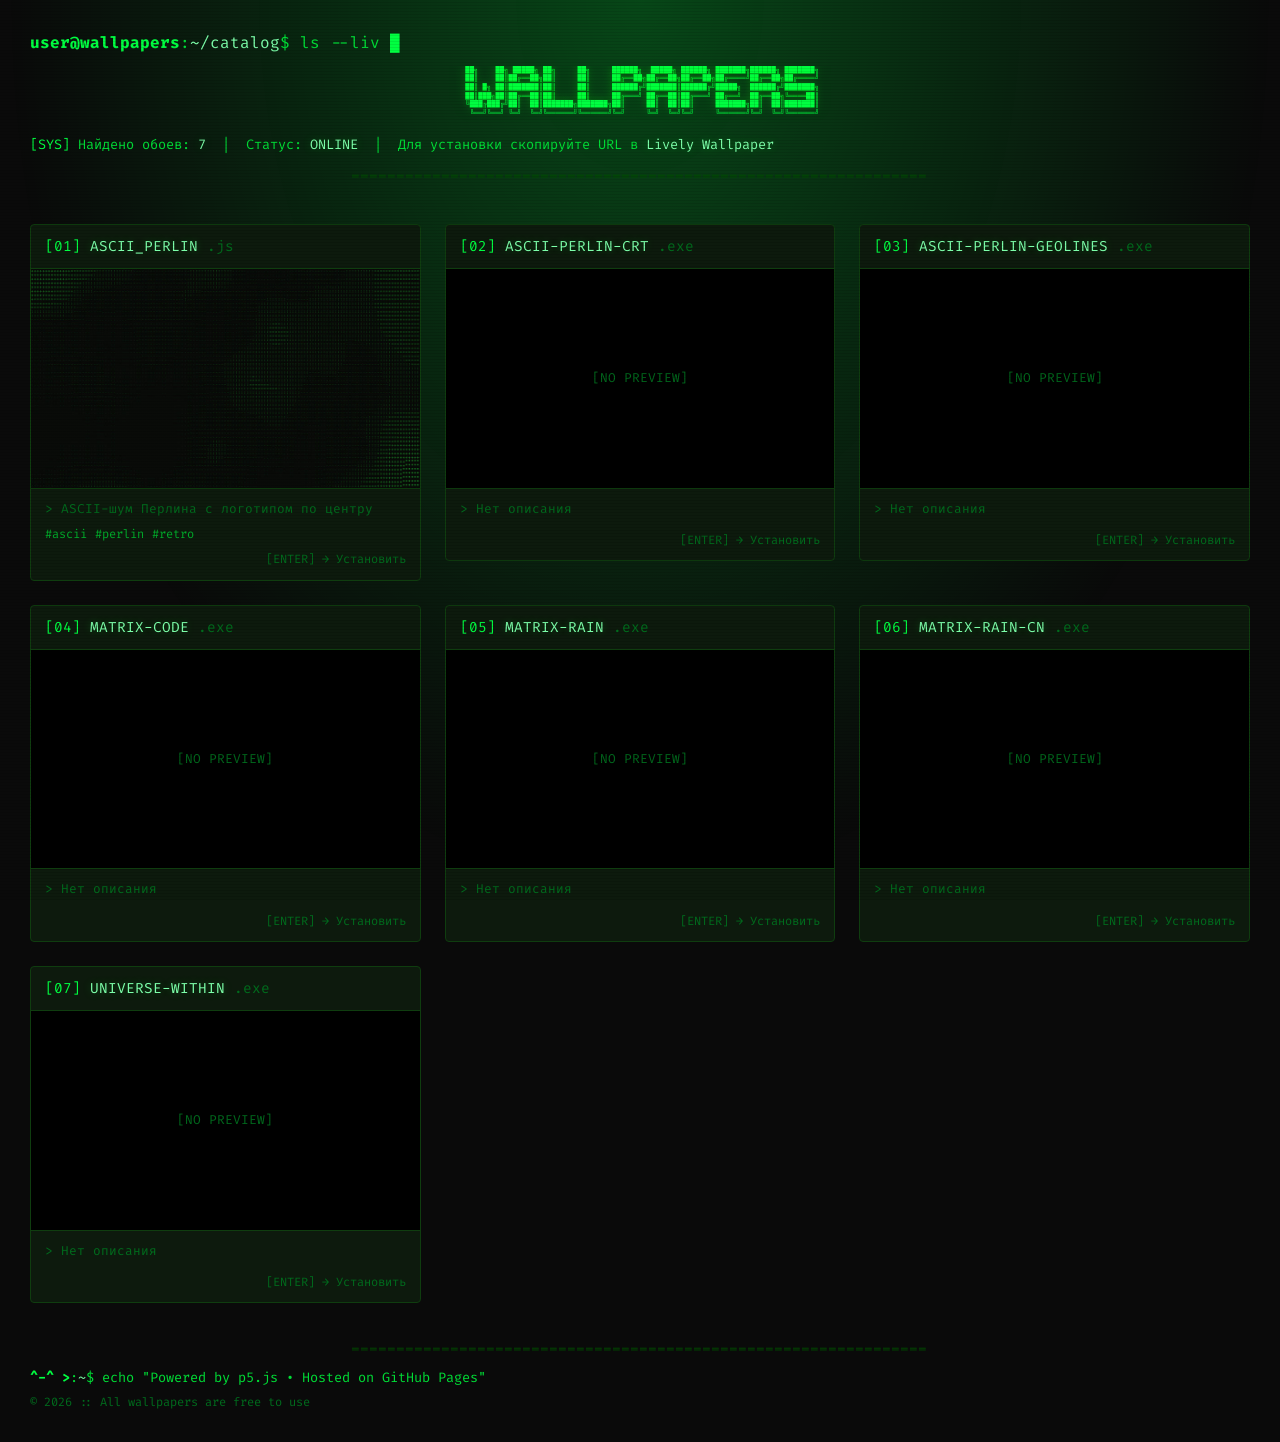
<file: index.html>
<!doctype html>
<html lang="ru">
    <head>
        <meta charset="utf-8" />
        <meta name="viewport" content="width=device-width, initial-scale=1.0" />
        <title>wallpaper_hub :: terminal</title>
        <link rel="stylesheet" href="style.css" />
        <link rel="icon" href="res/MurMurch G.png" />
    </head>
    <body>
        <!-- Фоновый эффект сканлайнов -->
        <div class="scanlines"></div>
        <div class="flicker"></div>

        <!-- Верхняя панель -->
        <header>
            <div class="header-line">
                <span class="prompt">user@wallpapers</span>:<span class="path"
                    >~/catalog</span
                >$
                <span class="typed">ls --live-wallpapers</span>
                <span class="cursor">█</span>
            </div>
            <div class="header-ascii">
                <pre>
 ██╗    ██╗ █████╗ ██╗     ██╗     ██████╗  █████╗ ██████╗ ███████╗██████╗ ███████╗
 ██║    ██║██╔══██╗██║     ██║     ██╔══██╗██╔══██╗██╔══██╗██╔════╝██╔══██╗██╔════╝
 ██║ █╗ ██║███████║██║     ██║     ██████╔╝███████║██████╔╝█████╗  ██████╔╝███████╗
 ██║███╗██║██╔══██║██║     ██║     ██╔═══╝ ██╔══██║██╔═══╝ ██╔══╝  ██╔══██╗╚════██║
 ╚███╔███╔╝██║  ██║███████╗███████╗██║     ██║  ██║██║     ███████╗██║  ██║███████║
  ╚══╝╚══╝ ╚═╝  ╚═╝╚══════╝╚══════╝╚═╝     ╚═╝  ╚═╝╚═╝     ╚══════╝╚═╝  ╚═╝╚══════╝
</pre
                >
            </div>
            <p class="sys-info">
                <span class="green">[SYS]</span> Найдено обоев:
                <span id="count" class="bright">0</span> &nbsp;|&nbsp; Статус:
                <span class="bright">ONLINE</span> &nbsp;|&nbsp; Для установки
                скопируйте URL в <span class="bright">Lively Wallpaper</span>
            </p>
            <div class="divider">
                ════════════════════════════════════════════════════════════════
            </div>
        </header>

        <!-- Галерея -->
        <main class="gallery" id="gallery"></main>

        <!-- Подвал -->
        <footer>
            <div class="divider">
                ════════════════════════════════════════════════════════════════
            </div>
            <p>
                <span class="prompt">^-^ ></span>:<span class="path">~</span>$
                echo "Powered by p5.js • Hosted on GitHub Pages"
            </p>
            <p class="dim">© 2026 :: All wallpapers are free to use</p>
        </footer>

        <!-- Модальное окно -->
        <div class="modal" id="modal">
            <div class="modal-content">
                <div class="modal-header">
                    <span class="bright" id="modal-title"></span>
                    <span class="close" id="modal-close">[X]</span>
                </div>
                <div class="modal-body">
                    <p>
                        <span class="green">&gt;</span>
                        <span id="modal-desc" class="dim"></span>
                    </p>

                    <p class="label">
                        <span class="green">[URL]</span> Ссылка для Lively
                        Wallpaper:
                    </p>
                    <div class="url-box">
                        <input type="text" id="modal-url" readonly />
                        <button id="copy-btn">[COPY]</button>
                    </div>
                    <p id="copy-status" class="copy-status"></p>

                    <div class="instructions">
                        <p class="green">
                            ┌─ Инструкция ─────────────────────────┐
                        </p>
                        <p class="green">
                            │ 1. Скопируйте URL выше
                            &nbsp;&nbsp;&nbsp;&nbsp;&nbsp;&nbsp;&nbsp;&nbsp;&nbsp;&nbsp;&nbsp;&nbsp;&nbsp;&nbsp;│
                        </p>
                        <p class="green">
                            │ 2. Откройте
                            <span class="bright">Lively Wallpaper</span>
                            &nbsp;&nbsp;&nbsp;&nbsp;&nbsp;&nbsp;&nbsp;&nbsp;│
                        </p>
                        <p class="green">
                            │ 3. Нажмите <span class="bright">[+]</span> →
                            вставьте URL
                            &nbsp;&nbsp;&nbsp;&nbsp;&nbsp;&nbsp;&nbsp;│
                        </p>
                        <p class="green">
                            │ 4. Готово!
                            &nbsp;&nbsp;&nbsp;&nbsp;&nbsp;&nbsp;&nbsp;&nbsp;&nbsp;&nbsp;&nbsp;&nbsp;&nbsp;&nbsp;&nbsp;&nbsp;&nbsp;&nbsp;&nbsp;&nbsp;&nbsp;&nbsp;&nbsp;&nbsp;&nbsp;&nbsp;│
                        </p>
                        <p class="green">
                            └──────────────────────────────────────┘
                        </p>
                    </div>

                    <a
                        id="modal-preview"
                        href="#"
                        target="_blank"
                        class="btn-preview"
                        >[&gt; PREVIEW]</a
                    >
                </div>
            </div>
        </div>

        <script>
            const GITHUB_PAGES_BASE = "https://invaer.github.io/my-wallpapers";

            function getDisplayDesc(desc) {
                return desc && desc.trim() !== "" ? desc : "Нет описания";
            }

            // лёгкое превью вместо живого iframe
            function previewMarkup(w) {
                if (w.hasPreview) {
                    return `
          <video class="preview-media" muted loop playsinline preload="none"
                poster="wallpapers/${w.id}/poster.jpg">
            <source src="wallpapers/${w.id}/preview.webm" type="video/webm">
          </video>`;
                }
                if (w.hasPoster) {
                    return `<img class="preview-media" loading="lazy"
                    src="wallpapers/${w.id}/poster.jpg" alt="${w.title}">`;
                }
                return `<div class="preview-media preview-empty">[NO PREVIEW]</div>`;
            }

            async function init() {
                let wallpapers = [];
                try {
                    const res = await fetch("manifest.json", { cache: "no-cache" });
                    if (!res.ok) throw new Error(res.statusText);
                    wallpapers = await res.json();
                } catch (e) {
                    console.warn("manifest.json не загружен:", e);
                    document.getElementById("count").textContent = "?";
                }

                const gallery = document.getElementById("gallery");
                document.getElementById("count").textContent =
                    wallpapers.length;

                wallpapers.forEach((w, index) => {
                    const card = document.createElement("div");
                    card.className = "card";
                    card.innerHTML = `
          <div class="card-border">
            <div class="card-header">
              <span class="green">[${(index + 1).toString().padStart(2, "0")}]</span>
              <span class="bright">${w.title}</span>
              <span class="dim">.${w.extension || "exe"}</span>
            </div>
            <div class="card-preview">
              ${previewMarkup(w)}
              <div class="card-scanline"></div>
            </div>
            <div class="card-footer">
              <p class="dim">&gt; ${getDisplayDesc(w.desc)}</p>
              <div class="tags">
                ${(w.tags || []).map((t) => `<span class="tag">#${t}</span>`).join(" ")}
              </div>
              <p class="run-hint">[ENTER] → Установить</p>
            </div>
          </div>`;
                    card.addEventListener("click", () => openModal(w));

                    // Видео играет только при наведении — экономим ресурсы
                    const video = card.querySelector("video");
                    if (video) {
                        card.addEventListener("mouseenter", () =>
                            video.play().catch(() => {}),
                        );
                        card.addEventListener("mouseleave", () => {
                            video.pause();
                            video.currentTime = 0;
                        });
                    }
                    gallery.appendChild(card);
                });
            }

            init();

            // Модалка
            const modal = document.getElementById("modal");
            const modalTitle = document.getElementById("modal-title");
            const modalDesc = document.getElementById("modal-desc");
            const modalUrl = document.getElementById("modal-url");
            const modalPreview = document.getElementById("modal-preview");
            const copyBtn = document.getElementById("copy-btn");
            const copyStatus = document.getElementById("copy-status");
            const modalClose = document.getElementById("modal-close");

            function openModal(w) {
                const url = `${GITHUB_PAGES_BASE}/wallpapers/${w.id}/index.html`;
                modalTitle.textContent = w.title;
                modalDesc.textContent = getDisplayDesc(w.desc);
                modalUrl.value = url;
                modalPreview.href = url;
                copyStatus.textContent = "";
                copyBtn.textContent = "[COPY]";
                copyBtn.style.borderColor = ""; // сброс стиля
                modal.classList.add("active");
            }

            modalClose.addEventListener("click", () =>
                modal.classList.remove("active"),
            );
            modal.addEventListener("click", (e) => {
                if (e.target === modal) modal.classList.remove("active");
            });
            document.addEventListener("keydown", (e) => {
                if (e.key === "Escape") modal.classList.remove("active");
            });

            copyBtn.addEventListener("click", () => {
                navigator.clipboard
                    .writeText(modalUrl.value)
                    .then(() => {
                        // Визуальная обратная связь
                        copyBtn.textContent = "[OK!]";
                        copyBtn.style.borderColor = "#00ff41";
                        copyBtn.style.backgroundColor = "#00ff4122";
                        copyStatus.textContent =
                            "> URL скопирован в буфер обмена ✓";
                        copyStatus.style.color = "#00ff41";
                        setTimeout(() => {
                            copyBtn.textContent = "[COPY]";
                            copyBtn.style.borderColor = "";
                            copyBtn.style.backgroundColor = "";
                            copyStatus.textContent = "";
                        }, 3000);
                    })
                    .catch(() => {
                        copyStatus.textContent =
                            "> Ошибка: не удалось скопировать";
                        copyStatus.style.color = "#ff4444";
                        setTimeout(() => (copyStatus.textContent = ""), 2000);
                    });
            });

            // Эффект печатания в заголовке
            const typedEl = document.querySelector(".typed");
            const fullText = typedEl.textContent;
            typedEl.textContent = "";
            let charIndex = 0;
            function typeWriter() {
                if (charIndex < fullText.length) {
                    typedEl.textContent += fullText.charAt(charIndex);
                    charIndex++;
                    setTimeout(typeWriter, 60 + Math.random() * 80);
                }
            }
            setTimeout(typeWriter, 500);
        </script>
    </body>
</html>
</file>
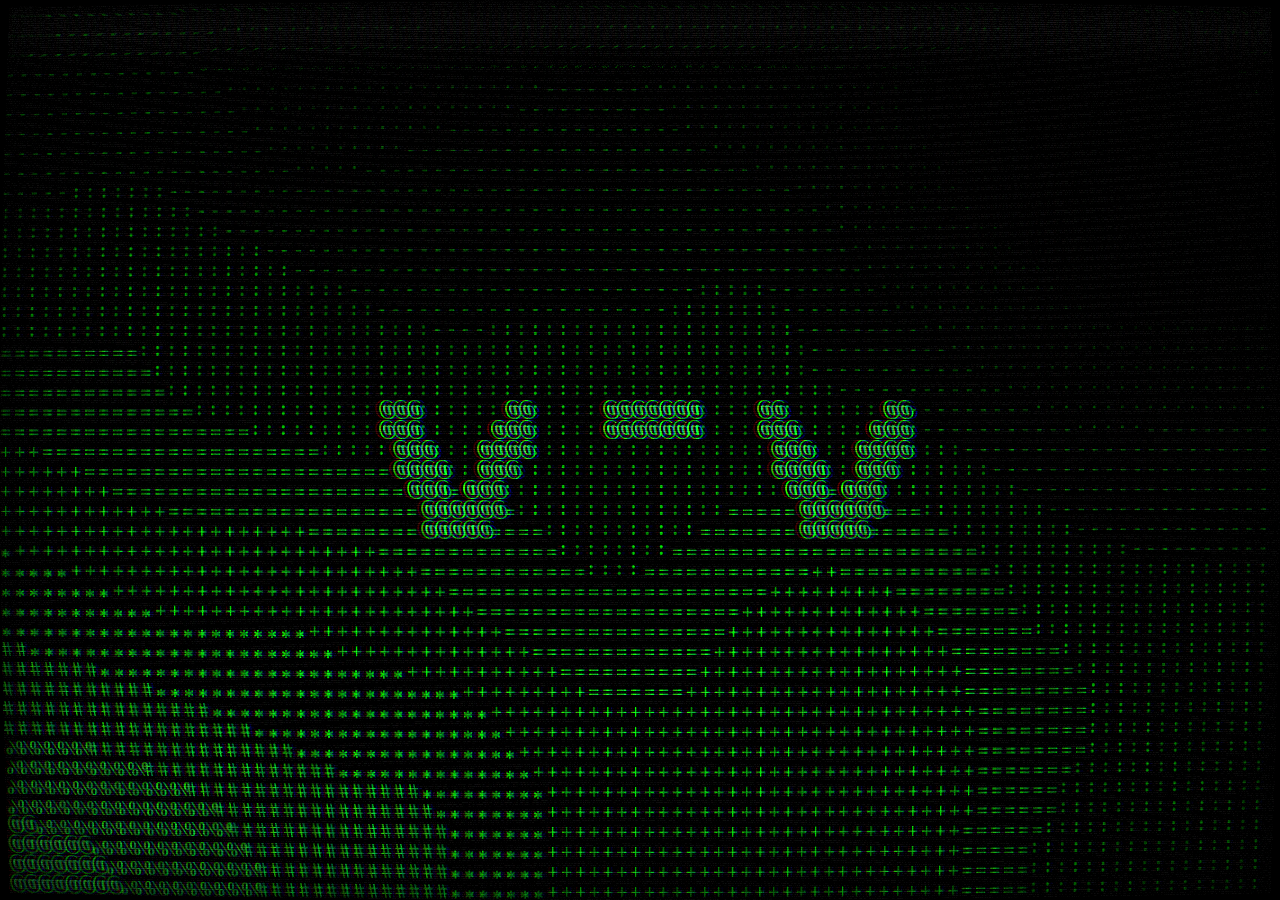
<file: wallpapers/ascii-perlin-crt/index.html>
<!DOCTYPE html>
<html lang="en">
<head>
  <meta charset="utf-8">
  <title>ascii-perlin-crt</title>
  <style>
    * {
      margin: 0;
      padding: 0;
      overflow: hidden;
    }
    html, body {
      width: 100%;
      height: 100%;
      background: #000;
    }
    canvas {
      display: block;
    }
  </style>
  <script src="../../lib/p5.min.js"></script>
</head>
<body>
  <script src="sketch.js"></script>
</body>
</html>
</file>
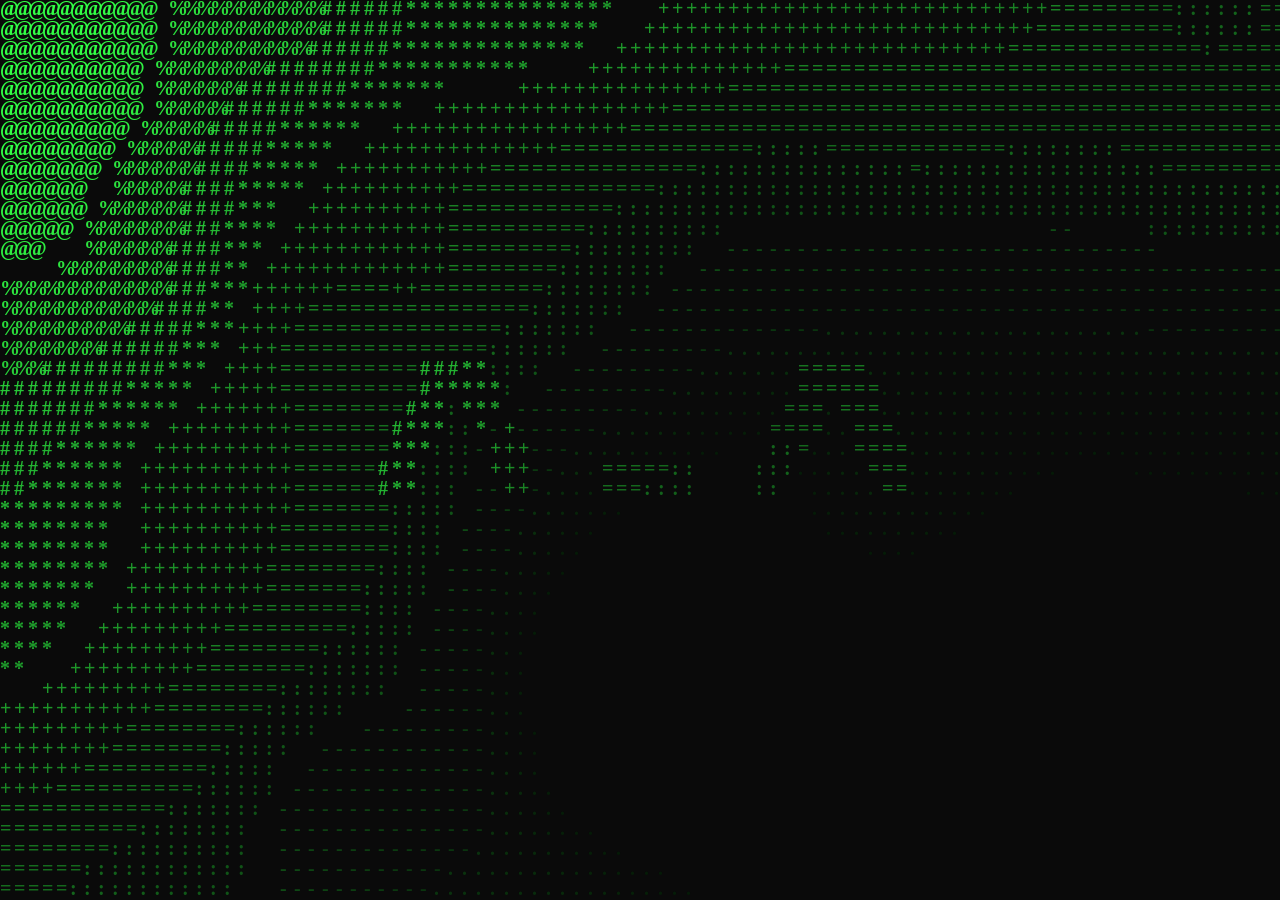
<file: wallpapers/ascii-perlin-geolines/index.html>
<!DOCTYPE html>
<html>
<head>
  <meta charset="utf-8">
  <title>ascii-perlin-geolines</title>
  <style>
    * { margin: 0; padding: 0; overflow: hidden;}
    html, body { width: 100%; height: 100%; background: #000; }
    canvas { display: block; }
  </style>
  <script src="../../lib/p5.min.js"></script>
</head>
<body>
  <script src="sketch.js"></script>
</body>
</html>
</file>
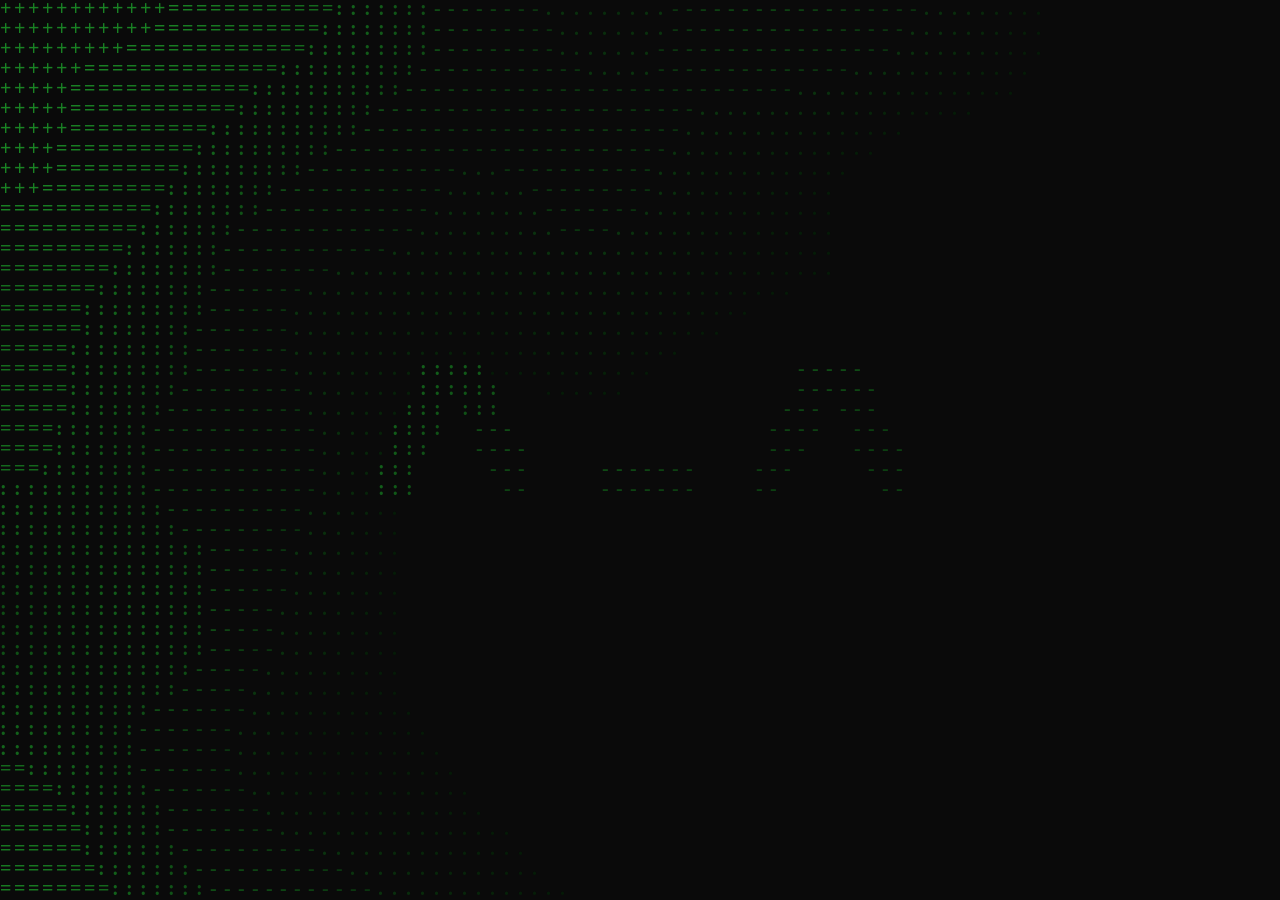
<file: wallpapers/ascii-perlin/index.html>
<!DOCTYPE html>
<html lang="en">
<head>
  <meta charset="utf-8">
  <title>ascii-perlin</title>
  <style>
    * {
      margin: 0;
      padding: 0;
      overflow: hidden;
    }
    html, body {
      width: 100%;
      height: 100%;
      background: #000;
    }
    canvas {
      display: block;
    }
  </style>
  <script src="../../lib/p5.min.js"></script>
</head>
<body>
  <script src="sketch.js"></script>
</body>
</html>
</file>
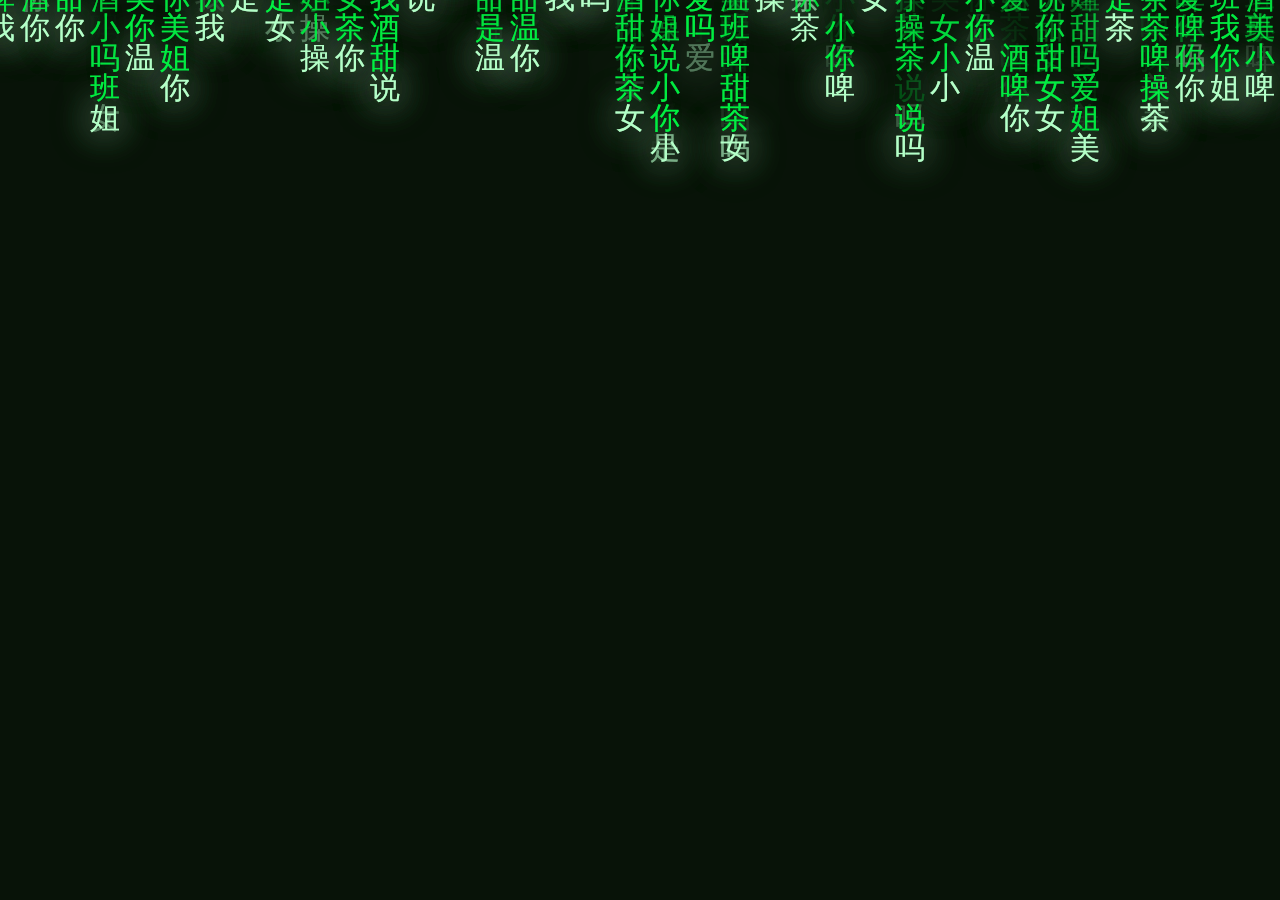
<file: wallpapers/matrix-rain-cn/index.html>
<!DOCTYPE html>
<html lang="en">
<head>
  <meta charset="utf-8">
  <title>matrix-rain-cn</title>
  <style>
    * {
      margin: 0;
      padding: 0;
      overflow: hidden;
    }
    html, body {
      width: 100%;
      height: 100%;
      background: #000;
    }
    canvas {
      display: block;
    }
  </style>
  <script src="../../lib/p5.min.js"></script>
</head>
<body>
  <script src="sketch.js"></script>  
  <script src="char.js"></script>
  <script src="rain_drop.js"></script>
</body>
</html>
</file>
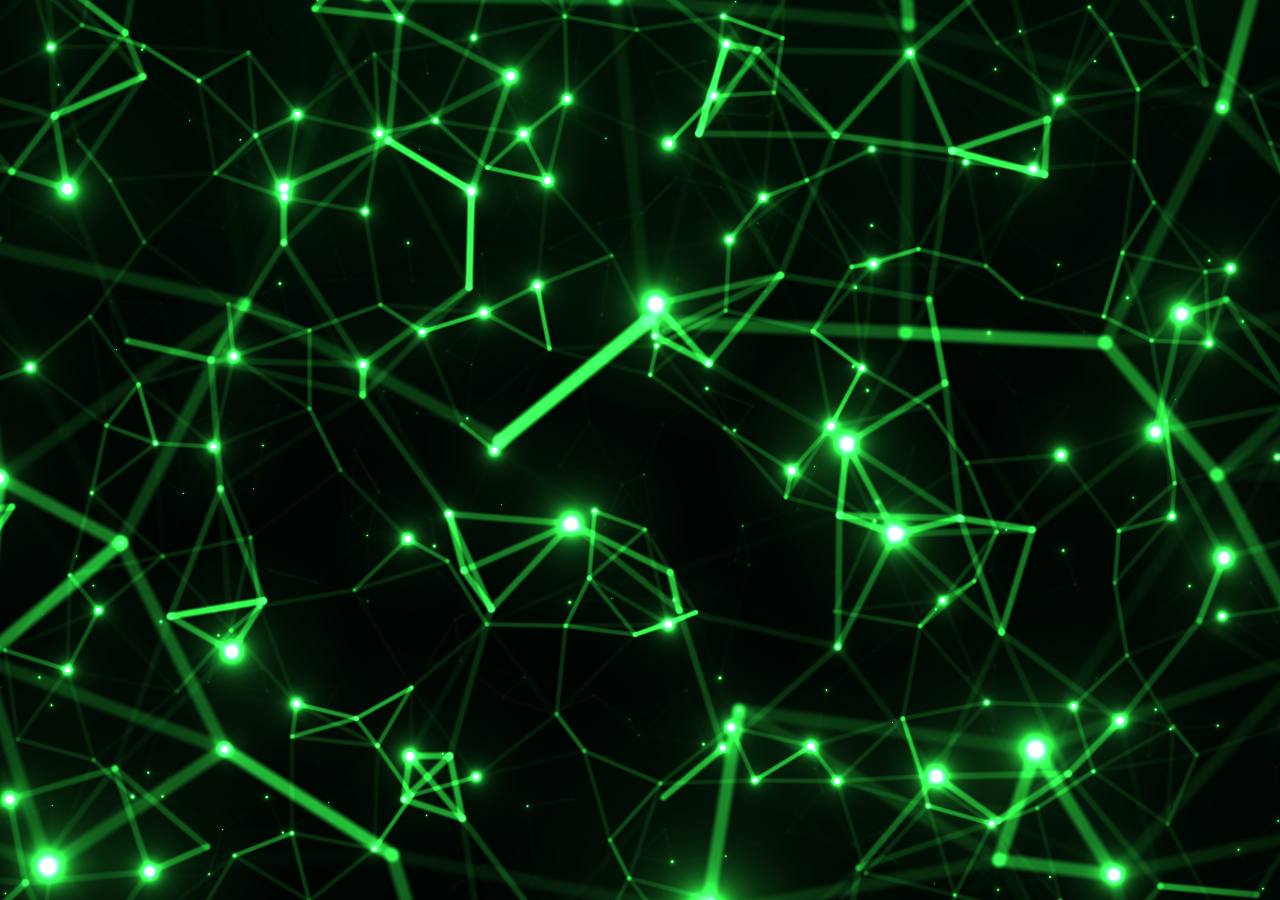
<file: wallpapers/universe-within/index.html>
<!DOCTYPE html>
<html lang="en">
<head>
  <meta charset="utf-8">
  <title>universe-within</title>
  <style>
    * {
      margin: 0;
      padding: 0;
      overflow: hidden;
    }
    html, body {
      width: 100%;
      height: 100%;
      background: #000;
    }
    canvas {
      display: block;
    }
  </style>
  <script src="../../lib/p5.min.js"></script>
</head>
<body>
  <script src="sketch.js"></script>
</body>
</html>
</file>
<file: style.css>
/* ═══════════════════════════════════════
   ШРИФТЫ
   ═══════════════════════════════════════ */
@import url('https://fonts.googleapis.com/css2?family=Fira+Code:wght@400;700&display=swap');

/* ═══════════════════════════════════════
   БАЗОВЫЕ
   ═══════════════════════════════════════ */
* {
  margin: 0;
  padding: 0;
  box-sizing: border-box;
}

:root {
  --green: #00ff41;
  --green-dim: #00aa2a;
  --green-dark: #004d00;
  --green-glow: rgba(0, 255, 65, 0.25);
  --bg: #0a0a0a;
  --bg-card: #0d1a0d;
  --border: #0f3d0f;
  --text: #00dd36;
  --text-dim: #006b1d;
  --bright: #7dffaa;
}

html {
  scrollbar-width: thin;
  scrollbar-color: var(--green-dark) var(--bg);
}

body {
  font-family: 'Fira Code', 'Courier New', monospace;
  background: var(--bg);
  color: var(--text);
  min-height: 100vh;
  line-height: 1.6;
  position: relative;
  overflow-x: hidden;
}

/* ═══════════════════════════════════════
   ЭФФЕКТЫ ТЕРМИНАЛА
   ═══════════════════════════════════════ */
.scanlines {
  position: fixed;
  inset: 0;
  pointer-events: none;
  z-index: 9999;
  background: repeating-linear-gradient(
    0deg,
    rgba(0, 0, 0, 0.08) 0px,
    rgba(0, 0, 0, 0.08) 1px,
    transparent 1px,
    transparent 3px
  );
}

.flicker {
  position: fixed;
  inset: 0;
  pointer-events: none;
  z-index: 9998;
  animation: flicker 0.15s infinite;
  opacity: 0;
}

@keyframes flicker {
  0%   { opacity: 0; }
  5%   { opacity: 0.02; }
  10%  { opacity: 0; }
  15%  { opacity: 0.03; }
  20%  { opacity: 0; }
  100% { opacity: 0; }
}

/* Свечение от текста на body */
body::before {
  content: '';
  position: fixed;
  inset: 0;
  pointer-events: none;
  background: radial-gradient(ellipse at 50% 0%, var(--green-glow) 0%, transparent 70%);
  z-index: -1;
}

/* ═══════════════════════════════════════
   УТИЛИТЫ
   ═══════════════════════════════════════ */
.green   { color: var(--green); }
.bright  { color: var(--bright); text-shadow: 0 0 8px var(--green-glow); }
.dim     { color: var(--text-dim); }

.prompt  { color: var(--green); font-weight: 700; }
.path    { color: var(--bright); }

.cursor {
  animation: blink 1s step-end infinite;
  color: var(--green);
}

@keyframes blink {
  50% { opacity: 0; }
}

.divider {
  color: var(--green-dark);
  text-align: center;
  overflow: hidden;
  font-size: 0.7rem;
  letter-spacing: 2px;
  padding: 8px 0;
}

/* ═══════════════════════════════════════
   HEADER
   ═══════════════════════════════════════ */
header {
  padding: 30px 30px 10px;
  max-width: 1400px;
  margin: 0 auto;
}

.header-line {
  font-size: 1rem;
  margin-bottom: 10px;
}

.header-ascii {
  text-align: center;
  overflow-x: auto;
}

.header-ascii pre {
  color: var(--green);
  font-size: 0.45rem;
  line-height: 1.2;
  display: inline-block;
  text-shadow: 0 0 10px var(--green-glow), 0 0 20px var(--green-glow);
}

.sys-info {
  font-size: 0.85rem;
  margin: 12px 0 4px;
}

/* ═══════════════════════════════════════
   ГАЛЕРЕЯ (анимация появления)
   ═══════════════════════════════════════ */
.gallery {
  display: grid;
  grid-template-columns: repeat(auto-fill, minmax(380px, 1fr));
  gap: 24px;
  padding: 20px 30px;
  max-width: 1400px;
  margin: 0 auto;
}

.card {
  cursor: pointer;
  transition: transform 0.2s ease, box-shadow 0.2s;
  animation: fadeSlideUp 0.5s ease-out backwards;
}

@keyframes fadeSlideUp {
  from {
    opacity: 0;
    transform: translateY(20px);
  }
  to {
    opacity: 1;
    transform: translateY(0);
  }
}

/* Задержки для карточек (плавный вход) */
.card:nth-child(1) { animation-delay: 0.05s; }
.card:nth-child(2) { animation-delay: 0.10s; }
.card:nth-child(3) { animation-delay: 0.15s; }
.card:nth-child(4) { animation-delay: 0.20s; }
.card:nth-child(5) { animation-delay: 0.25s; }
.card:nth-child(6) { animation-delay: 0.30s; }

.card:hover {
  transform: scale(1.02);
}

.card:hover .card-border {
  border-color: var(--green);
  box-shadow:
    0 0 18px var(--green-glow),
    inset 0 0 8px var(--green-glow);
}

.card:hover .run-hint {
  color: var(--green);
  text-shadow: 0 0 4px var(--green-glow);
}

.card-border {
  border: 1px solid var(--border);
  border-radius: 4px;
  background: var(--bg-card);
  overflow: hidden;
  transition: border-color 0.3s, box-shadow 0.3s;
}

.card-header {
  padding: 10px 14px;
  border-bottom: 1px solid var(--border);
  font-size: 0.9rem;
}

.card-preview {
  position: relative;
  aspect-ratio: 16 / 9;
  overflow: hidden;
  background: #000;
}

.card-preview iframe {
  width: 100%;
  height: 100%;
  border: none;
  pointer-events: none;
}

.card-scanline {
  position: absolute;
  inset: 0;
  pointer-events: none;
  background: repeating-linear-gradient(
    0deg,
    rgba(0, 0, 0, 0.06) 0px,
    rgba(0, 0, 0, 0.06) 1px,
    transparent 1px,
    transparent 2px
  );
}

.card-footer {
  padding: 10px 14px;
  border-top: 1px solid var(--border);
}

.card-footer p {
  font-size: 0.8rem;
}

.tags {
  margin: 6px 0;
  display: flex;
  gap: 8px;
  flex-wrap: wrap;
}

.tag {
  color: var(--green-dim);
  font-size: 0.75rem;
  transition: color 0.2s;
}

.card:hover .tag {
  color: var(--green);
}

.run-hint {
  color: var(--text-dim);
  font-size: 0.75rem !important;
  text-align: right;
  transition: color 0.3s, text-shadow 0.3s;
}

/* ═══════════════════════════════════════
   МОДАЛКА (плавное появление)
   ═══════════════════════════════════════ */
.modal {
  display: none;
  position: fixed;
  inset: 0;
  background: rgba(0, 0, 0, 0.85);
  z-index: 5000;
  justify-content: center;
  align-items: center;
}

.modal.active {
  display: flex;
  animation: fadeBg 0.2s ease;
}

@keyframes fadeBg {
  from { background: rgba(0, 0, 0, 0); }
  to   { background: rgba(0, 0, 0, 0.85); }
}

.modal-content {
  background: var(--bg);
  border: 1px solid var(--green);
  border-radius: 4px;
  max-width: 560px;
  width: 92%;
  box-shadow: 0 0 30px var(--green-glow), 0 0 60px rgba(0, 255, 65, 0.05);
  transform: scale(0.95);
  transition: transform 0.2s ease;
}

.modal.active .modal-content {
  transform: scale(1);
  animation: modalPop 0.2s ease-out;
}

@keyframes modalPop {
  from { transform: scale(0.95); opacity: 0; }
  to   { transform: scale(1); opacity: 1; }
}

.modal-header {
  display: flex;
  justify-content: space-between;
  align-items: center;
  padding: 12px 16px;
  border-bottom: 1px solid var(--border);
}

.modal-header .close {
  color: var(--text-dim);
  cursor: pointer;
  font-size: 0.9rem;
  transition: color 0.2s;
}

.modal-header .close:hover {
  color: #ff4444;
  text-shadow: 0 0 5px #ff4444;
}

.modal-body {
  padding: 16px;
}

.modal-body .label {
  margin: 16px 0 8px;
  font-size: 0.85rem;
}

.url-box {
  display: flex;
  gap: 8px;
  flex-wrap: wrap;
}

.url-box input {
  flex: 1;
  min-width: 180px;
  padding: 8px 12px;
  border: 1px solid var(--border);
  border-radius: 2px;
  background: #050505;
  color: var(--green);
  font-family: 'Fira Code', monospace;
  font-size: 0.8rem;
}

.url-box input:focus {
  outline: none;
  border-color: var(--green);
  box-shadow: 0 0 8px var(--green-glow);
}

.url-box button {
  padding: 8px 16px;
  border: 1px solid var(--green);
  border-radius: 2px;
  background: transparent;
  color: var(--green);
  font-family: 'Fira Code', monospace;
  font-size: 0.85rem;
  cursor: pointer;
  transition: all 0.2s;
  white-space: nowrap;
}

.url-box button:hover {
  background: var(--green);
  color: #000;
  box-shadow: 0 0 10px var(--green-glow);
}

.url-box button:active {
  transform: scale(0.97);
}

.copy-status {
  font-size: 0.8rem;
  margin-top: 6px;
  min-height: 1.4em;
}

.instructions {
  margin: 18px 0;
  font-size: 0.8rem;
  line-height: 1.8;
  color: var(--text-dim);
  font-family: monospace;
}

.btn-preview {
  display: inline-block;
  padding: 8px 20px;
  border: 1px solid var(--border);
  border-radius: 2px;
  color: var(--green);
  text-decoration: none;
  font-family: 'Fira Code', monospace;
  font-size: 0.85rem;
  transition: all 0.2s;
}

.btn-preview:hover {
  background: var(--green-dark);
  border-color: var(--green);
  text-shadow: 0 0 8px var(--green-glow);
  box-shadow: 0 0 12px var(--green-glow);
}

/* ═══════════════════════════════════════
   FOOTER
   ═══════════════════════════════════════ */
footer {
  padding: 10px 30px 30px;
  max-width: 1400px;
  margin: 0 auto;
  font-size: 0.85rem;
}

footer .dim {
  font-size: 0.75rem;
  margin-top: 4px;
}

/* ═══════════════════════════════════════
   АДАПТИВ
   ═══════════════════════════════════════ */
@media (max-width: 768px) {
  .gallery {
    grid-template-columns: 1fr;
    padding: 16px;
  }

  header, footer {
    padding-left: 16px;
    padding-right: 16px;
  }

  .header-ascii pre {
    font-size: 0.28rem;
  }

  .instructions {
    font-size: 0.7rem;
  }

  .url-box {
    flex-direction: column;
  }

  .url-box button {
    width: 100%;
  }
}

/* ═══════════════════════════════════════
   СКРОЛЛБАР
   ═══════════════════════════════════════ */
::-webkit-scrollbar {
  width: 8px;
  height: 8px;
}

::-webkit-scrollbar-track {
  background: var(--bg);
  border-radius: 4px;
}

::-webkit-scrollbar-thumb {
  background: var(--green-dark);
  border-radius: 4px;
}

::-webkit-scrollbar-thumb:hover {
  background: var(--green-dim);
}

/* ═══════════════════════════════════════
   ВЫДЕЛЕНИЕ ТЕКСТА
   ═══════════════════════════════════════ */
::selection {
  background: var(--green);
  color: #000;
}

.preview-media {
  width: 100%;
  height: 100%;
  object-fit: cover;
  display: block;
}
.preview-empty {
  display: flex;
  align-items: center;
  justify-content: center;
  color: var(--text-dim);
  font-size: 0.8rem;
}
</file>
